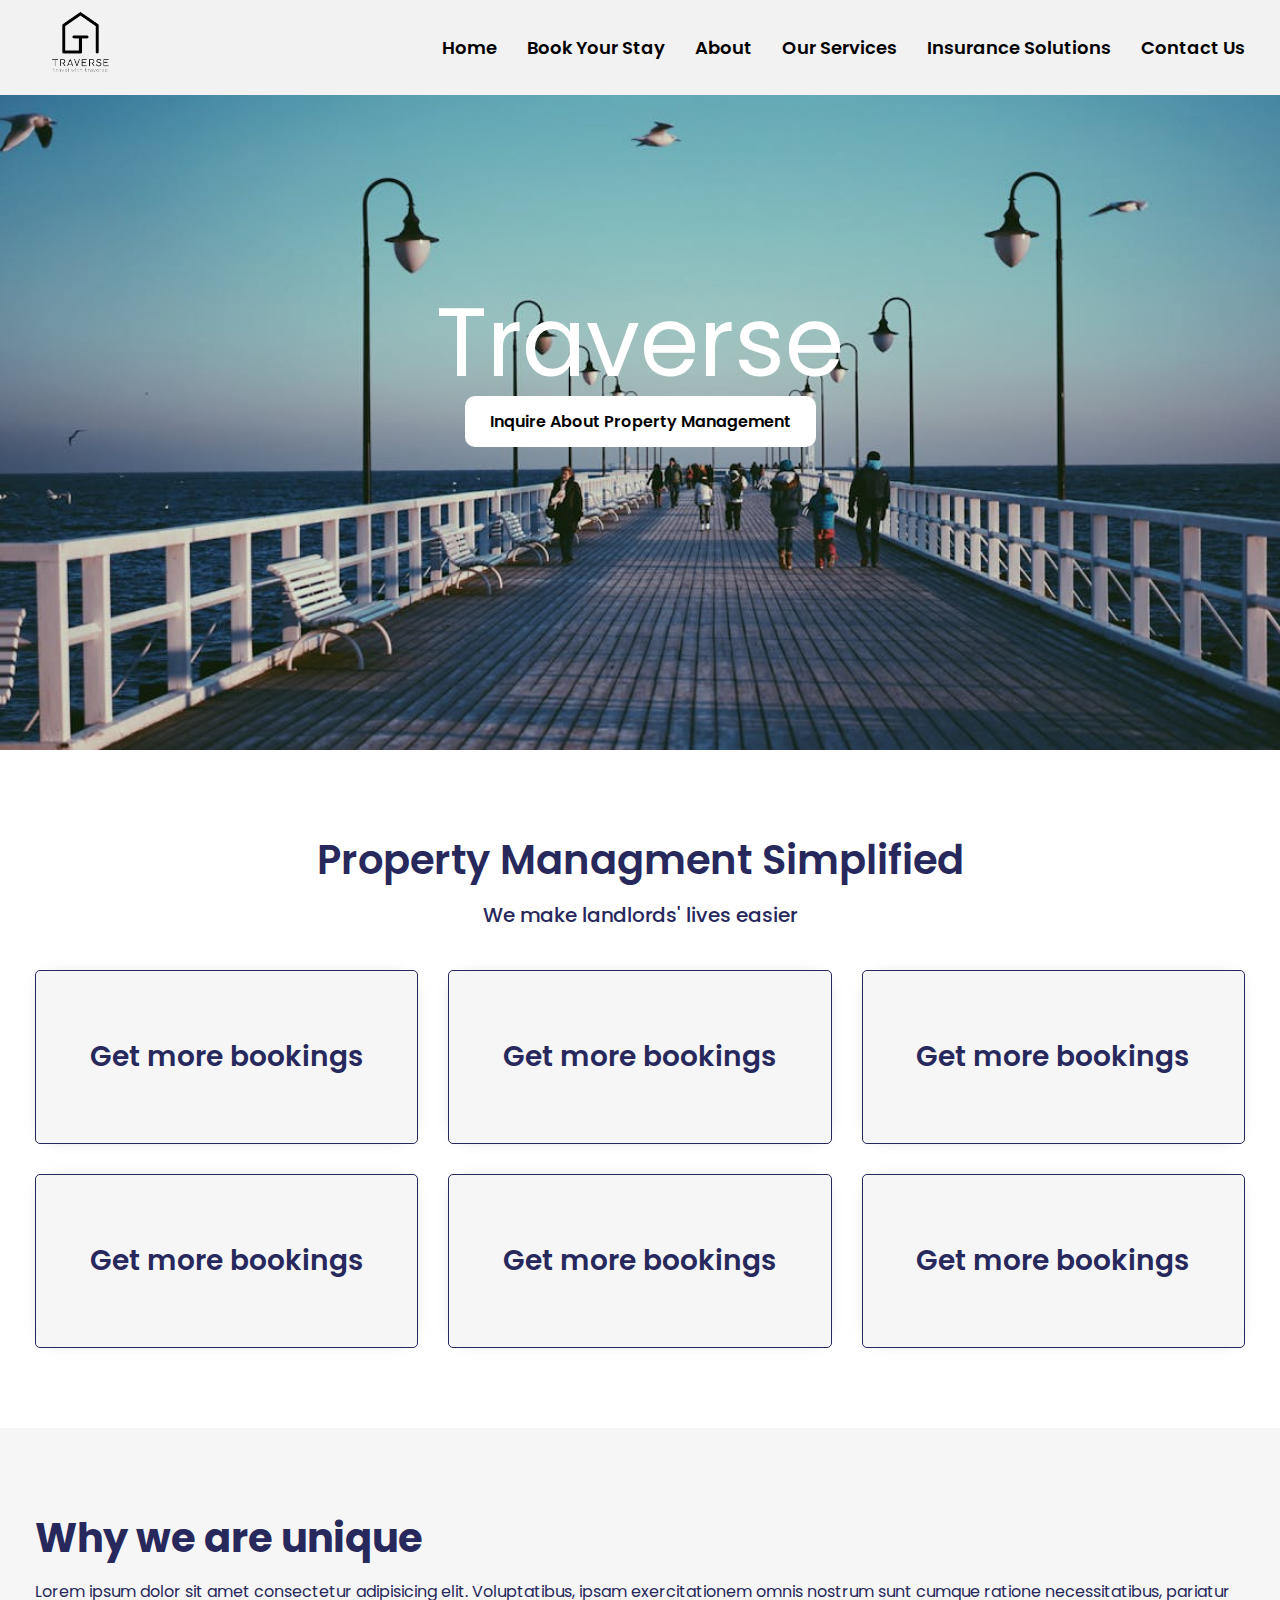
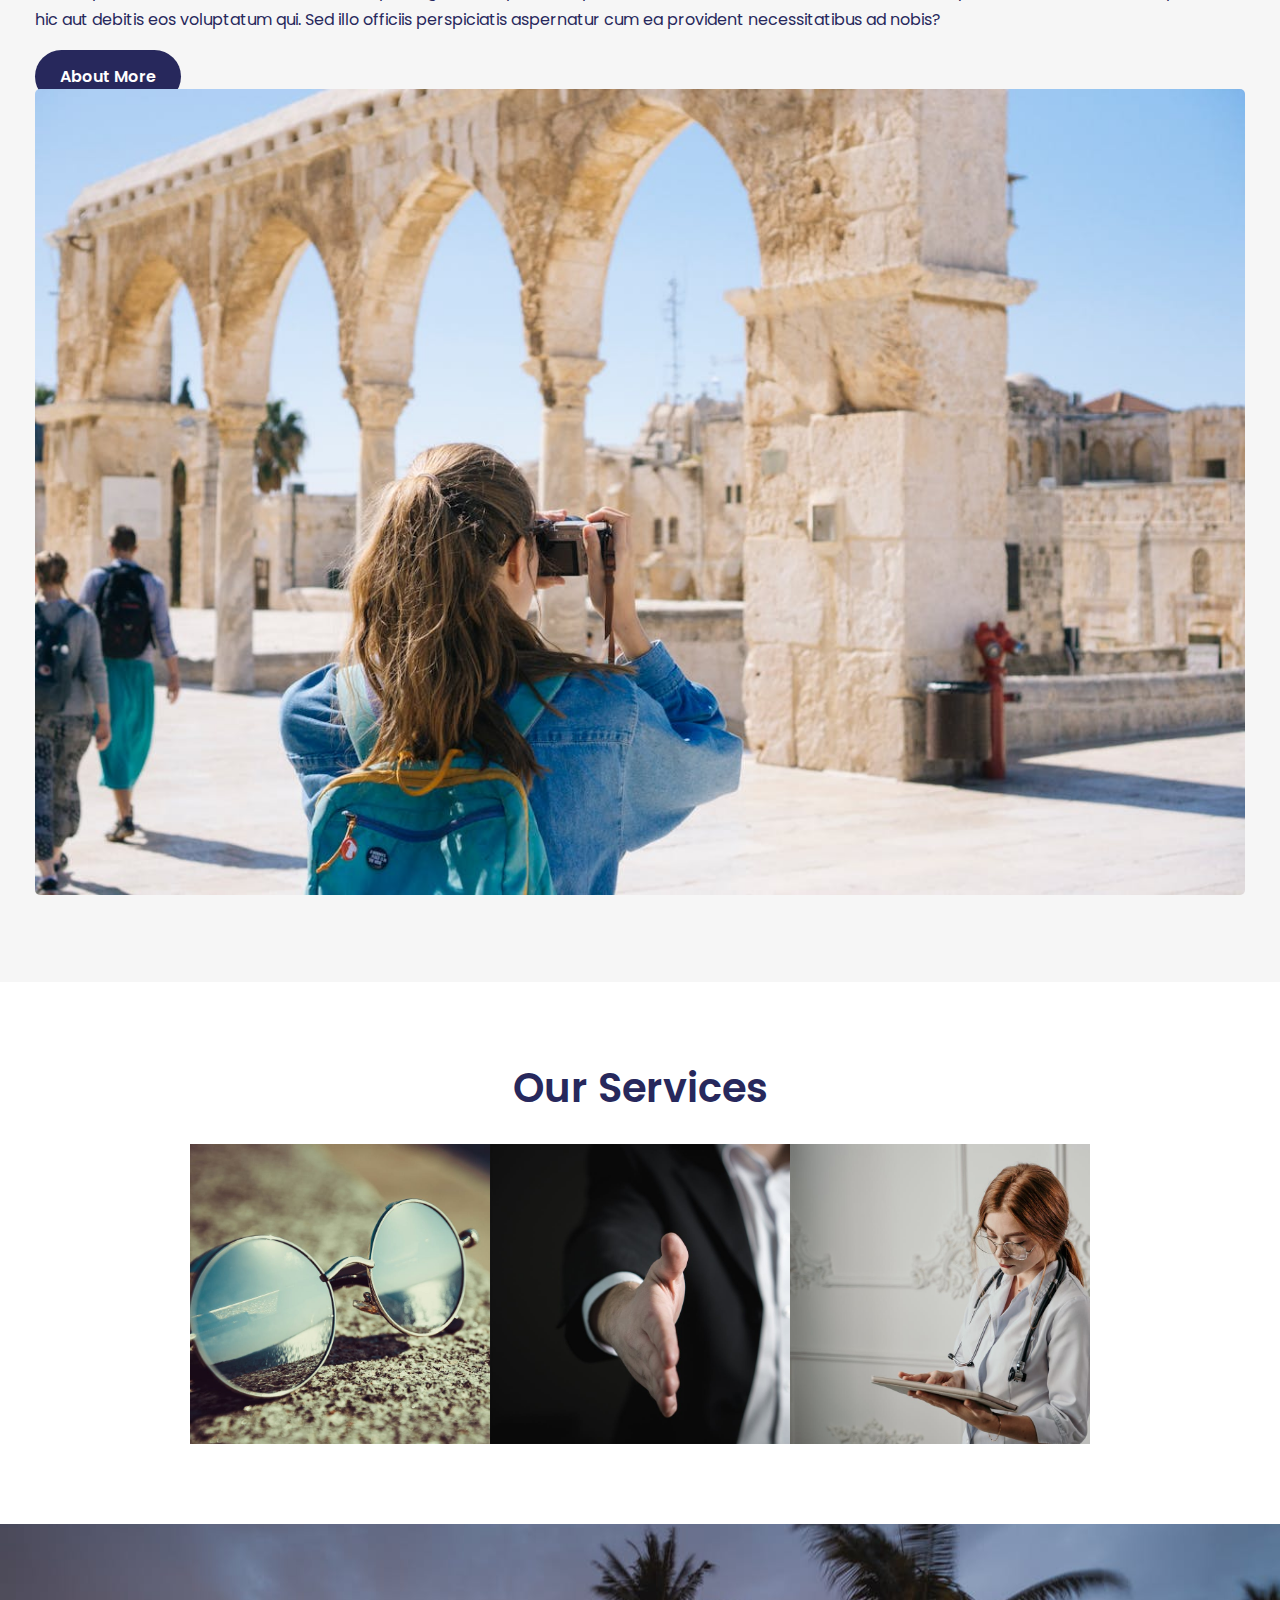
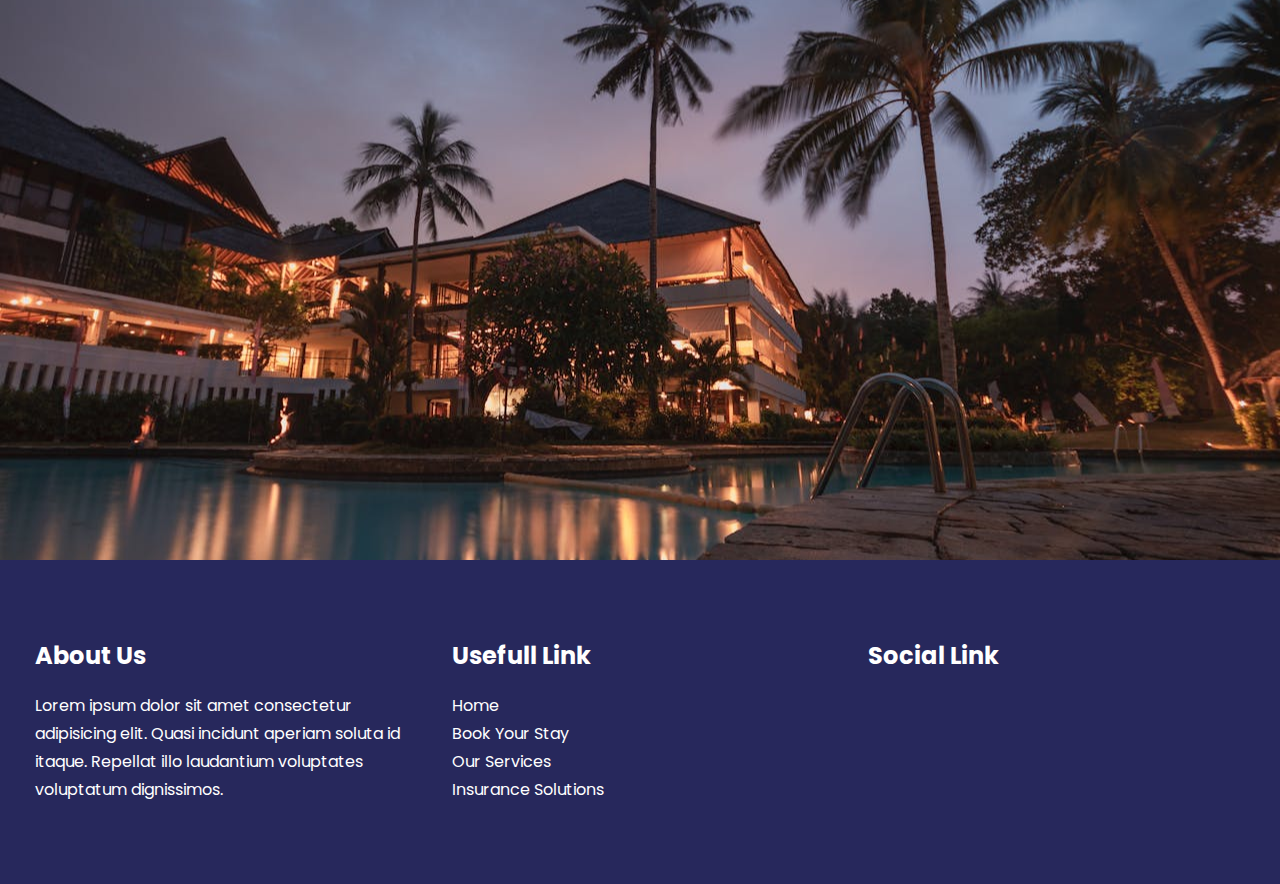
<file: index.html>
<!DOCTYPE html>
<html lang="en">
  <head>
    <meta charset="UTF-8" />
    <meta name="viewport" content="width=device-width, initial-scale=1.0" />
    <title>Travelwith</title>
    <link rel="stylesheet" href="css/style.css" />
    <link
      href="https://cdn.jsdelivr.net/npm/bootstrap@5.0.2/dist/css/bootstrap.min.css"
      rel="stylesheet"
      integrity="sha384-EVSTQN3/azprG1Anm3QDgpJLIm9Nao0Yz1ztcQTwFspd3yD65VohhpuuCOmLASjC"
      crossorigin="anonymous"
    />
    <link
      rel="stylesheet"
      href="https://cdnjs.cloudflare.com/ajax/libs/font-awesome/6.6.0/css/all.min.css"
      integrity="sha512-Kc323vGBEqzTmouAECnVceyQqyqdsSiqLQISBL29aUW4U/M7pSPA/gEUZQqv1cwx4OnYxTxve5UMg5GT6L4JJg=="
      crossorigin="anonymous"
      referrerpolicy="no-referrer"
    />
  </head>
  <body>
    <!-- ---header section start---- -->
    <header>
      <div class="container">
        <div class="header-body">
          <div class="logo">
            <a href="index.html">
              <img src="img/icon2.png" alt="" />
            </a>
          </div>
          <nav class="header-item">
            <ul class="navbar m-0 p-0">
              <li><a href="index.html">Home</a></li>
              <li><a href="book.html">Book Your Stay</a></li>
              <li><a href="about.html">About</a></li>
              <li>
                <a href="#">Our Services <i class="fa-solid fa-caret-down"></i></a>
                <ul class="dropdown-menu">
                  <li><a href="service.html">Short term rentals</a></li>
                  <li><a href="service.html">Corporate housing</a></li>
                  <li><a href="service.html">Travel nurses</a></li>
                </ul>
              </li>
              <li><a href="service.html">Insurance Solutions</a></li>
              <li><a href="contact.html">Contact Us</a></li>
            </ul>
          </nav>
          <i class="fa-solid fa-bars-staggered" id="menu-btn"></i>
        </div>
      </div>
    </header>
    <!-- ---header section End------ -->
    <!-- ---hero sec start-- -->
    <div
      class="hero-sec"
      style="
        background: url(./img/hero2.jpg);
        background-size: cover;
        height: 750px;
      "
    >
      <div class="container">
        <div
          class="hero-body"
          
        >
          <div class="hero-text">
            <h1>Traverse</h1>
            <a href="contact.html">Inquire About Property Management</a>
          </div>
       
        </div>
      </div>
    </div>
    <!-- ---hero sec end---- -->
    <!-- --property sec start--- -->
    <div class="property-sec">
      <div class="container">
        <h2>Property Managment Simplified</h2>
        <h4>We make landlords' lives easier</h4>
        <div class="property-body">
          <div class="property-item">
            <i class="fa-solid fa-house"></i>
            <h3>Get more bookings</h3>
          </div>
          <div class="property-item">
            <i class="fa-solid fa-users"></i>
            <h3>Get more bookings</h3>
          </div>
          <div class="property-item">
            <i class="fa-solid fa-hand-holding-dollar"></i>
            <h3>Get more bookings</h3>
          </div>
          <div class="property-item">
            <i class="fa-solid fa-file-shield"></i>
            <h3>Get more bookings</h3>
          </div>
          <div class="property-item">
            <i class="fa-solid fa-dollar-sign"></i>
            <h3>Get more bookings</h3>
          </div>
          <div class="property-item">
            <i class="fa-solid fa-clipboard-question"></i>
            <h3>Get more bookings</h3>
          </div>
        </div>
      </div>
    </div>
    <!-- --property sec end----- -->
    <!-- --unique sec start--- -->
    <div class="property-sec unique-sec" style="background-color: #f6f6f6">
      <div class="container">
        <div class="row gx-5" style="align-items: center">
          <div class="unique-text col-md-6">
            <h2>Why we are unique</h2>
            <p>
              Lorem ipsum dolor sit amet consectetur adipisicing elit.
              Voluptatibus, ipsam exercitationem omnis nostrum sunt cumque
              ratione necessitatibus, pariatur hic aut debitis eos voluptatum
              qui. Sed illo officiis perspiciatis aspernatur cum ea provident
              necessitatibus ad nobis?
            </p>
            <a href="about.html" class="sub-btn uni-btn" 
              >About More</a
            >
          </div>
          <div class="unique-img col-md-6">
            <img
              src="img/ab.jpg"
              alt=""
              style="width: 100%; border-radius: 5px"
            />
          </div>
        </div>
      </div>
    </div>
    <!-- --unique sec end----- -->
    <!-- ---services sec start---- -->
    <div class="property-sec service-sec">
      <div class="container">
        <h1>Our Services</h1>
        <div
          class="service-body"
          style="
            display: flex;
            align-items: center;
            justify-content: center;
            flex-wrap: wrap;
          "
        >
          <a href="#">
            <div
              class="service-item"
              style="
                background: url(./img/rentral.jpg);
                background-size: cover;
                background-repeat: no-repeat;
              "
            >
              <h6 class="service-text">Short term rentals</h6>
            </div>
          </a>
          <a href="#">
            <div
              class="service-item"
              style="
                background: url(./img/corporate.jpg);
                background-size: cover;
                background-repeat: no-repeat;
              "
            >
              <h6 class="service-text">Short term rentals</h6>
            </div>
          </a>
          <a href="#">
            <div
              class="service-item"
              style="
                background: url(./img/nurse.jpg);
                background-size: cover;
                background-repeat: no-repeat;
              "
            >
              <h6 class="service-text">Short term rentals</h6>
            </div>
          </a>
        </div>
      </div>
    </div>
    <!-- ---services sec end------ -->
    <!-- ---quote sec start------- -->
    <div
      class="quote-sec"
      style="
        background: url(./img/hotel.jpg);
        background-size: cover;
        background-repeat: no-repeat;
        background-position: center;
      "
    >
      <div class="container">
        <div class="quote-body" style="padding-top: 90px">
          <div class="quote-i">
            <i class="fa-solid fa-quote-right"></i>
          </div>
          <div
            class="quote-item"
            style="display: flex; justify-content: center"
          >
            <div class="quote" style="animation-delay: 0s">
              The corporate housing solutions provided by Traverse exceeded all
              my expectations. Their blend of professionalism, convenience, and
              comfort truly sets them apart. They made my business travel feel
              like a luxury experience.
            </div>
            <div class="quote" style="animation-delay: 7s">
              The corporate housing solutions provided by Traverse exceeded all
              my expectations. Their blend of professionalism, convenience, and
              comfort truly sets them apart. They made my business travel feel
              like a luxury experience.
            </div>
            <div class="quote" style="animation-delay: 14s">
              The corporate housing solutions provided by Traverse exceeded all
              my expectations. Their blend of professionalism, convenience, and
              comfort truly sets them apart. They made my business travel feel
              like a luxury experience.
            </div>
          </div>
        </div>
      </div>
    </div>
    <!-- ---quote sec end--------- -->
    <!-- ---footer sec start----- -->
    <div class="property-sec footer-sec" style="background-color: #27285c">
      <div class="container">
        <div class="footer-body">
          <div class="footer-item">
            <h4>About Us</h4>
            <p>
              Lorem ipsum dolor sit amet consectetur adipisicing elit. Quasi
              incidunt aperiam soluta id itaque. Repellat illo laudantium
              voluptates voluptatum dignissimos.
            </p>
          </div>
          <div class="footer-item">
            <h4>Usefull Link</h4>
            <ul>
              <li><a href="#">Home</a></li>
              <li><a href="#">Book Your Stay</a></li>
              <li><a href="#">Our Services</a></li>
              <li><a href="#">Insurance Solutions</a></li>
            </ul>
          </div>
          <div class="footer-item social-icon">
            <h4>Social Link</h4>
            <ul>
              <li>
                <a href="#"><i class="fa-brands fa-facebook"></i></a>
              </li>
              <li>
                <a href="#"><i class="fa-brands fa-twitter"></i></a>
              </li>
              <li>
                <a href="#"><i class="fa-brands fa-instagram"></i></a>
              </li>
              <li>
                <a href="#"><i class="fa-brands fa-whatsapp"></i></a>
              </li>
            </ul>
          </div>
        </div>
      </div>
    </div>
    <!-- ---footer sec End------- -->

    <script
      src="https://cdn.jsdelivr.net/npm/bootstrap@5.0.2/dist/js/bootstrap.bundle.min.js"
      integrity="sha384-MrcW6ZMFYlzcLA8Nl+NtUVF0sA7MsXsP1UyJoMp4YLEuNSfAP+JcXn/tWtIaxVXM"
      crossorigin="anonymous"
    ></script>
    <script src="js/app.js"></script>
  </body>
</html>
</file>
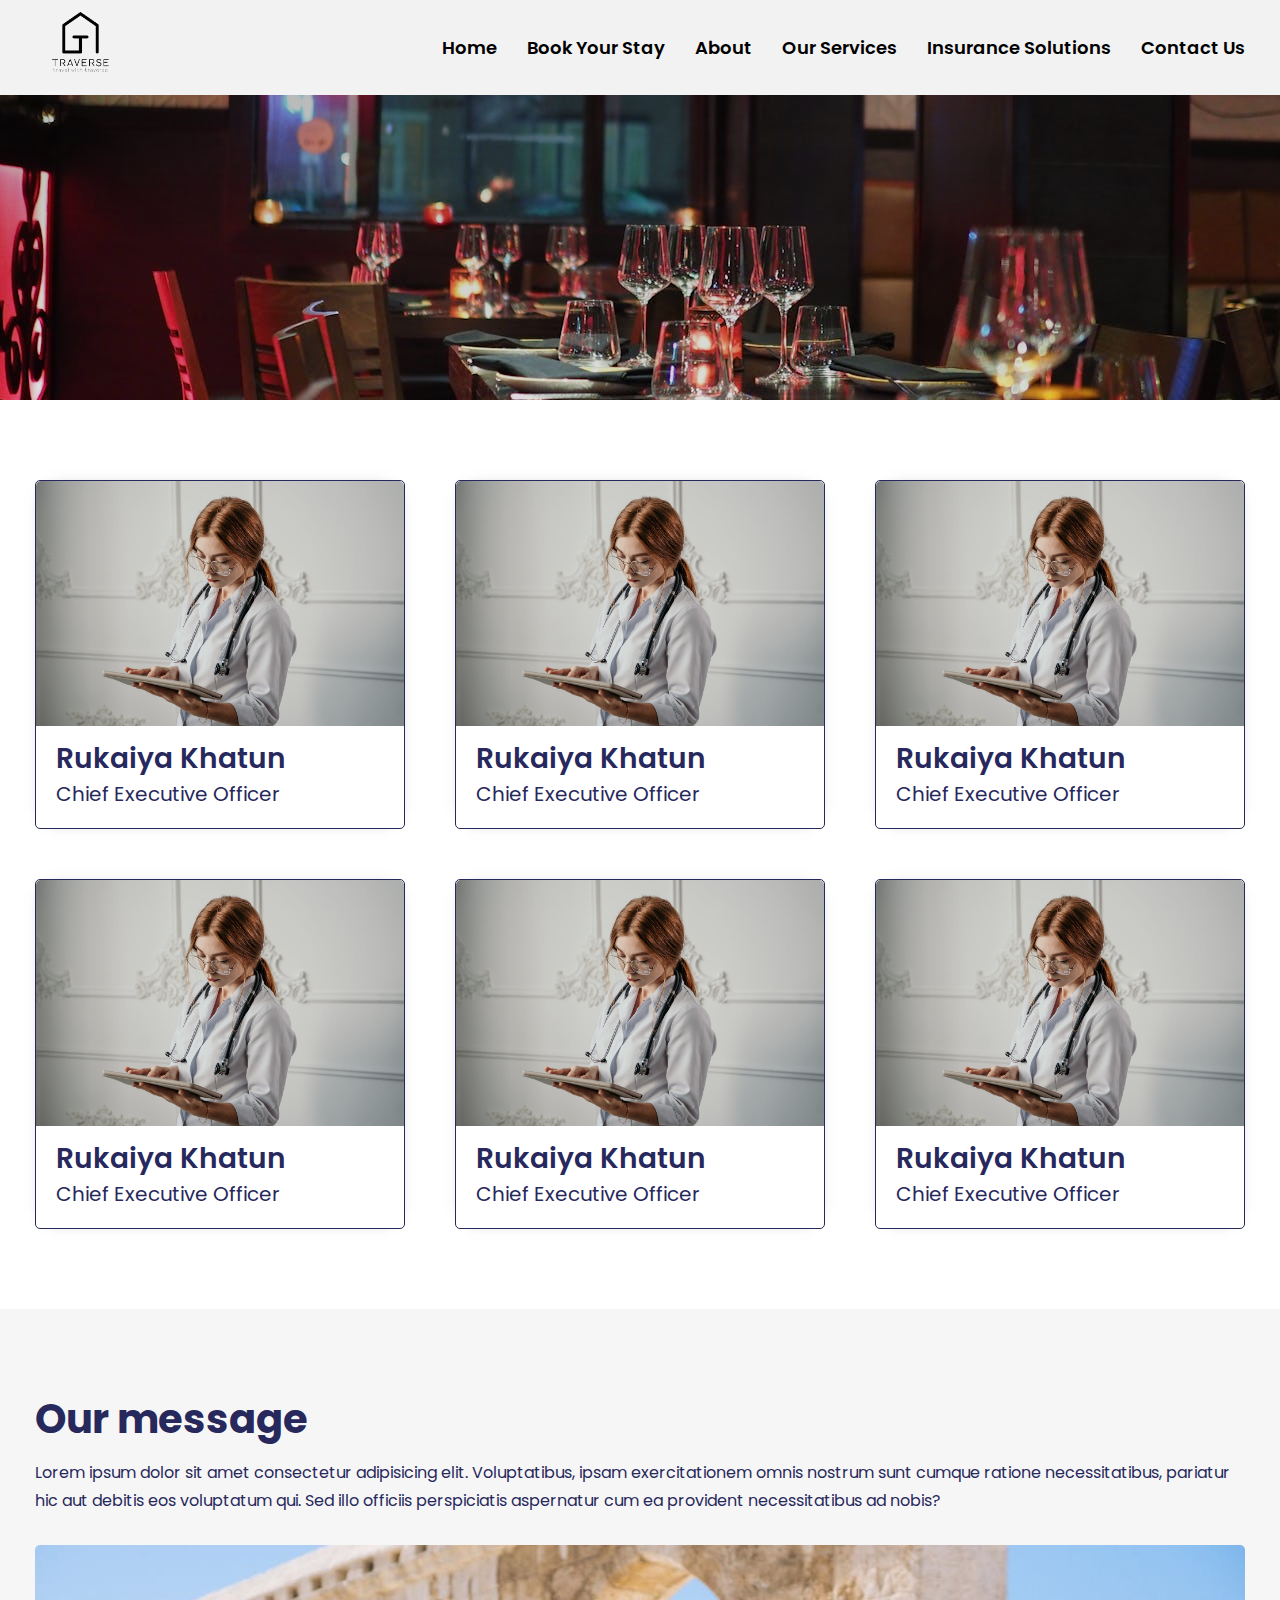
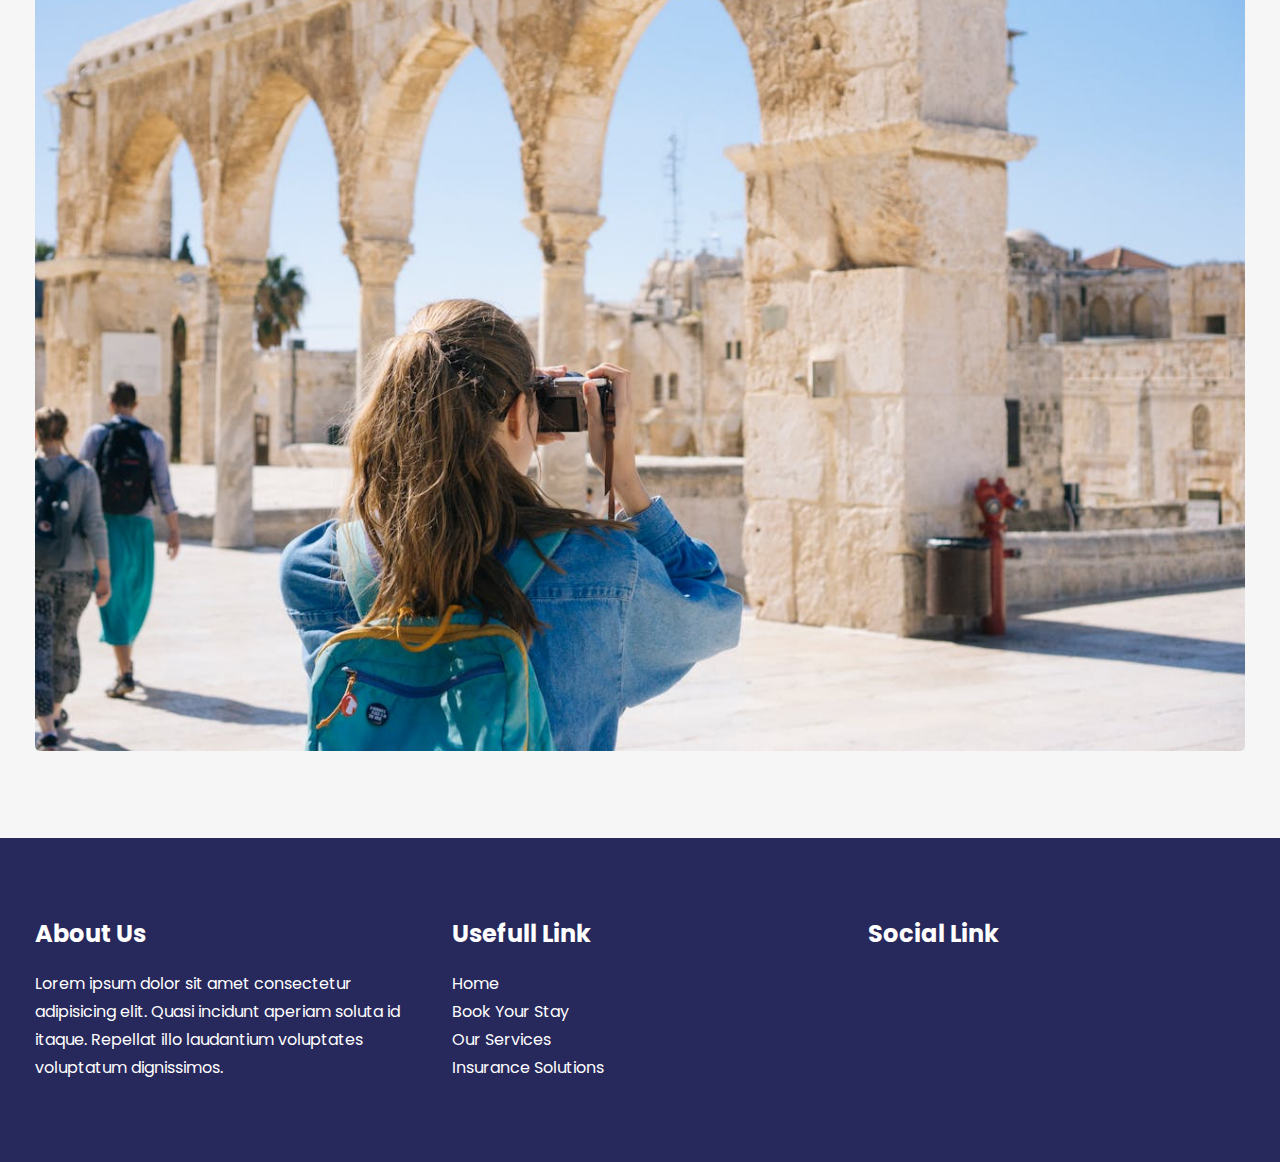
<file: about.html>
<!DOCTYPE html>
<html lang="en">
  <head>
    <meta charset="UTF-8" />
    <meta name="viewport" content="width=device-width, initial-scale=1.0" />
    <title>About Us</title>
    <link rel="stylesheet" href="css/style.css" />
    <link
      href="https://cdn.jsdelivr.net/npm/bootstrap@5.0.2/dist/css/bootstrap.min.css"
      rel="stylesheet"
      integrity="sha384-EVSTQN3/azprG1Anm3QDgpJLIm9Nao0Yz1ztcQTwFspd3yD65VohhpuuCOmLASjC"
      crossorigin="anonymous"
    />
    <link
      rel="stylesheet"
      href="https://cdnjs.cloudflare.com/ajax/libs/font-awesome/6.6.0/css/all.min.css"
      integrity="sha512-Kc323vGBEqzTmouAECnVceyQqyqdsSiqLQISBL29aUW4U/M7pSPA/gEUZQqv1cwx4OnYxTxve5UMg5GT6L4JJg=="
      crossorigin="anonymous"
      referrerpolicy="no-referrer"
    />
  </head>
  <body>
    <!-- ---header section start---- -->
    <header>
      <div class="container">
        <div class="header-body">
          <div class="logo">
            <a href="index.html">
              <img src="img/icon2.png" alt="" />
            </a>
          </div>
          <nav class="header-item">
            <ul class="navbar m-0 p-0">
              <li><a href="index.html">Home</a></li>
              <li><a href="book.html">Book Your Stay</a></li>
              <li><a href="about.html">About</a></li>
              <li>
                <a href="#">Our Services <i class="fa-solid fa-caret-down"></i></a>
                <ul class="dropdown-menu">
                  <li><a href="service.html">Short term rentals</a></li>
                  <li><a href="service.html">Corporate housing</a></li>
                  <li><a href="service.html">Travel nurses</a></li>
                </ul>
              </li>
              <li><a href="service.html">Insurance Solutions</a></li>
              <li><a href="contact.html">Contact Us</a></li>
            </ul>
          </nav>
          <i class="fa-solid fa-bars-staggered" id="menu-btn"></i>
        </div>
      </div>
    </header>
    <!-- ---header section End------ -->
     <!-- --banner sec start----- -->
      <div class="banner-sec d-flex align-items-center text-center" style="background: linear-gradient(#00000050 , #00000020) ,  url(./img/about.jpg) ; 
      background-size: cover; background-repeat: no-repeat; 
       height: 400px;  background-position: center;">
        <div class="container">
          <h1 class="mt-5">About Us</h1>
        </div>
      </div>
     <!-- --banner sec end------- -->
      <!-- ---team sec start----- -->
       <div class="property-sec team-sec">
        <div class="container">
          <div class="team-body">
            <div class="team-item">
              <img src="img/nurse.jpg" alt="">
              <h5>Rukaiya Khatun</h5>
              <h6> Chief Executive Officer</h6>
            </div>
            <div class="team-item">
              <img src="img/nurse.jpg" alt="">
              <h5>Rukaiya Khatun</h5>
              <h6> Chief Executive Officer</h6>
            </div>
            <div class="team-item">
              <img src="img/nurse.jpg" alt="">
              <h5>Rukaiya Khatun</h5>
              <h6> Chief Executive Officer</h6>
            </div>
            <div class="team-item">
              <img src="img/nurse.jpg" alt="">
              <h5>Rukaiya Khatun</h5>
              <h6> Chief Executive Officer</h6>
            </div>
            <div class="team-item">
              <img src="img/nurse.jpg" alt="">
              <h5>Rukaiya Khatun</h5>
              <h6> Chief Executive Officer</h6>
            </div>
            <div class="team-item">
              <img src="img/nurse.jpg" alt="">
              <h5>Rukaiya Khatun</h5>
              <h6> Chief Executive Officer</h6>
            </div>
          </div>
        </div>
       </div>
      <!-- ---team sec end------- -->
    <!-- --unique sec start--- -->
    <div class="property-sec unique-sec" style="background-color: #f6f6f6">
      <div class="container">
        <div class="row gx-5" style="align-items: center">
          <div class="unique-text col-md-6">
            <h2>Our message</h2>
            <p>
              Lorem ipsum dolor sit amet consectetur adipisicing elit.
              Voluptatibus, ipsam exercitationem omnis nostrum sunt cumque
              ratione necessitatibus, pariatur hic aut debitis eos voluptatum
              qui. Sed illo officiis perspiciatis aspernatur cum ea provident
              necessitatibus ad nobis?
            </p>
          </div>
          <div class="unique-img col-md-6">
            <img
              src="img/ab.jpg"
              alt=""
              style="width: 100%; border-radius: 5px"
            />
          </div>
        </div>
      </div>
    </div>


    
    <!-- --unique sec end----- -->
    <!-- ---footer sec start----- -->
    <div class="property-sec footer-sec" style="background-color: #27285C;">
      <div class="container">
        <div class="footer-body">
          <div class="footer-item">
            <h4>About Us</h4>
            <p>
              Lorem ipsum dolor sit amet consectetur adipisicing elit. Quasi
              incidunt aperiam soluta id itaque. Repellat illo laudantium
              voluptates voluptatum dignissimos.
            </p>
          </div>
          <div class="footer-item">
            <h4>Usefull Link</h4>
            <ul>
              <li><a href="#">Home</a></li>
              <li><a href="#">Book Your Stay</a></li>
              <li><a href="#">Our Services</a></li>
              <li><a href="#">Insurance Solutions</a></li>
            </ul>
          </div>
          <div class="footer-item social-icon">
            <h4>Social Link</h4>
            <ul>
              <li>
                <a href="#"><i class="fa-brands fa-facebook"></i></a>
              </li>
              <li>
                <a href="#"><i class="fa-brands fa-twitter"></i></a>
              </li>
              <li>
                <a href="#"><i class="fa-brands fa-instagram"></i></a>
              </li>
              <li>
                <a href="#"><i class="fa-brands fa-whatsapp"></i></a>
              </li>
            </ul>
          </div>
        </div>
      </div>
    </div>
    <!-- ---footer sec End------- -->

    <script
      src="https://cdn.jsdelivr.net/npm/bootstrap@5.0.2/dist/js/bootstrap.bundle.min.js"
      integrity="sha384-MrcW6ZMFYlzcLA8Nl+NtUVF0sA7MsXsP1UyJoMp4YLEuNSfAP+JcXn/tWtIaxVXM"
      crossorigin="anonymous"
    ></script>
    <script src="js/app.js"></script>
  </body>
</html>
</file>
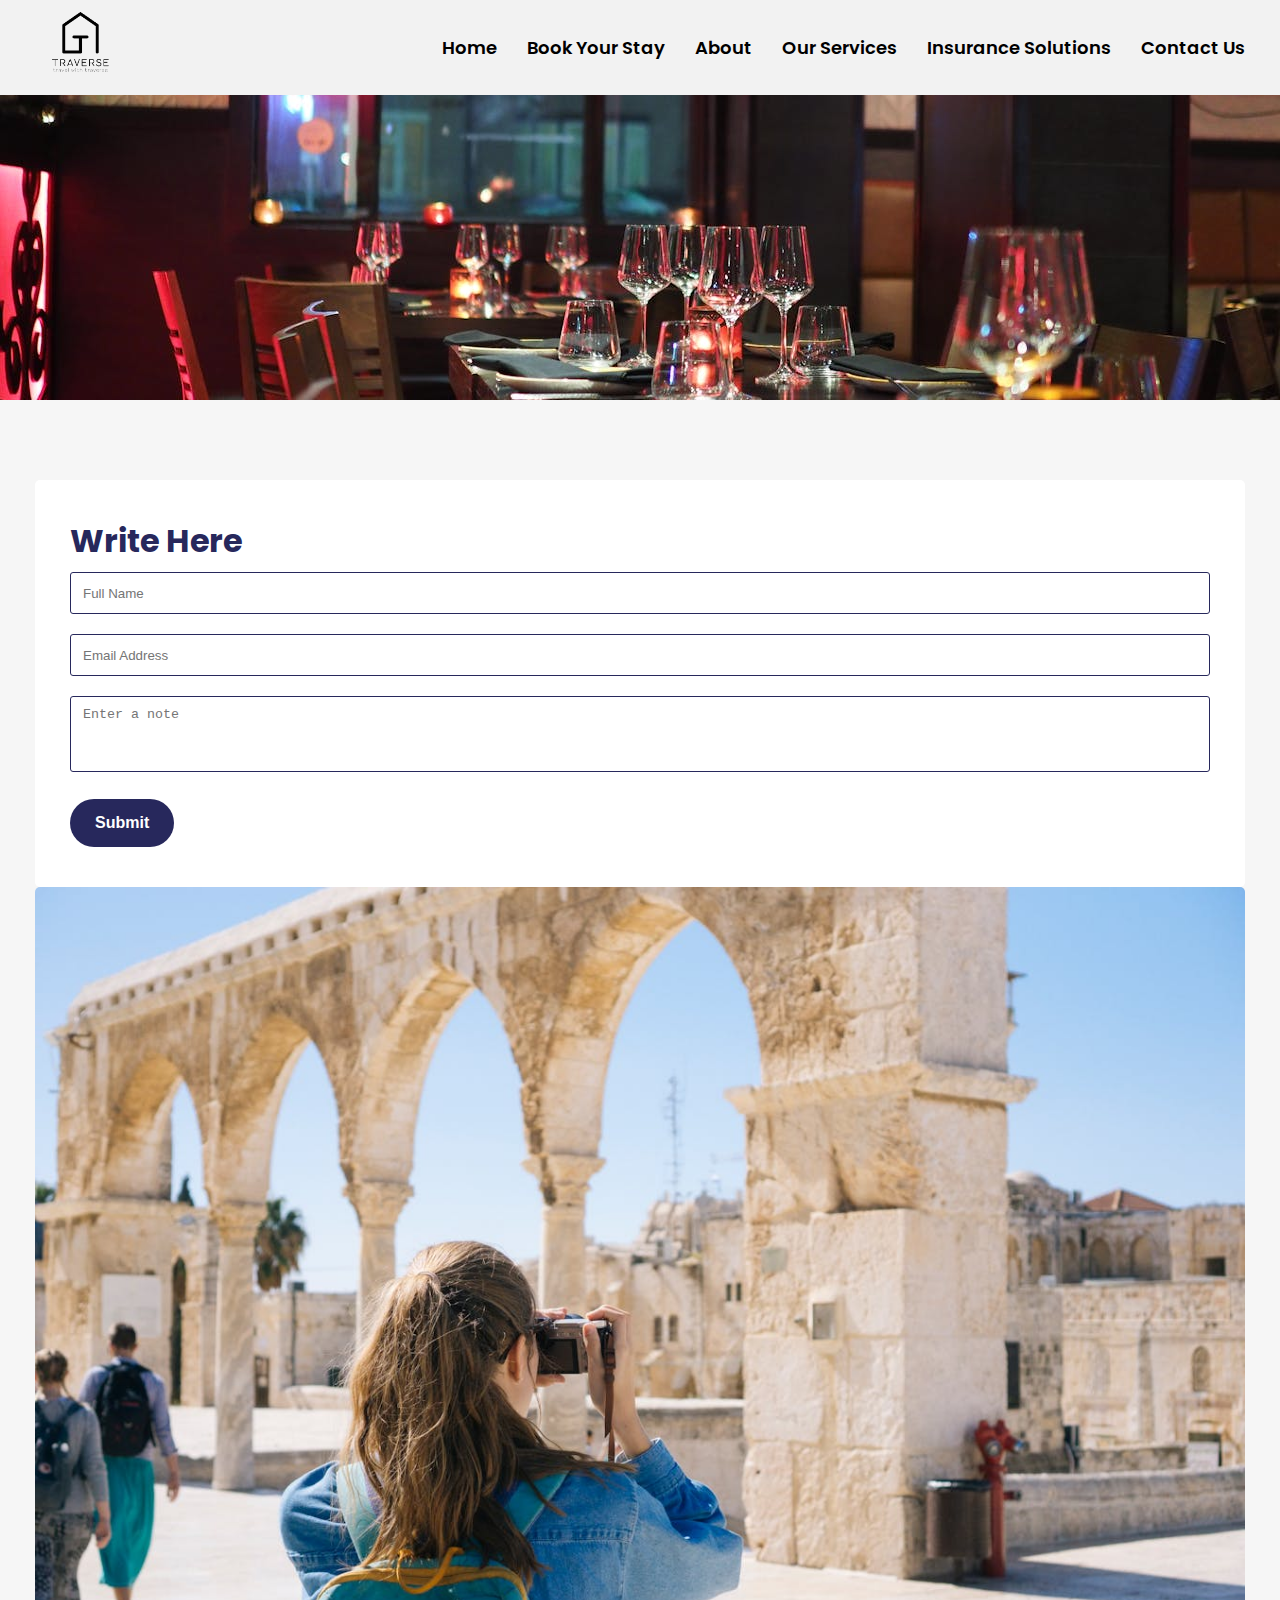
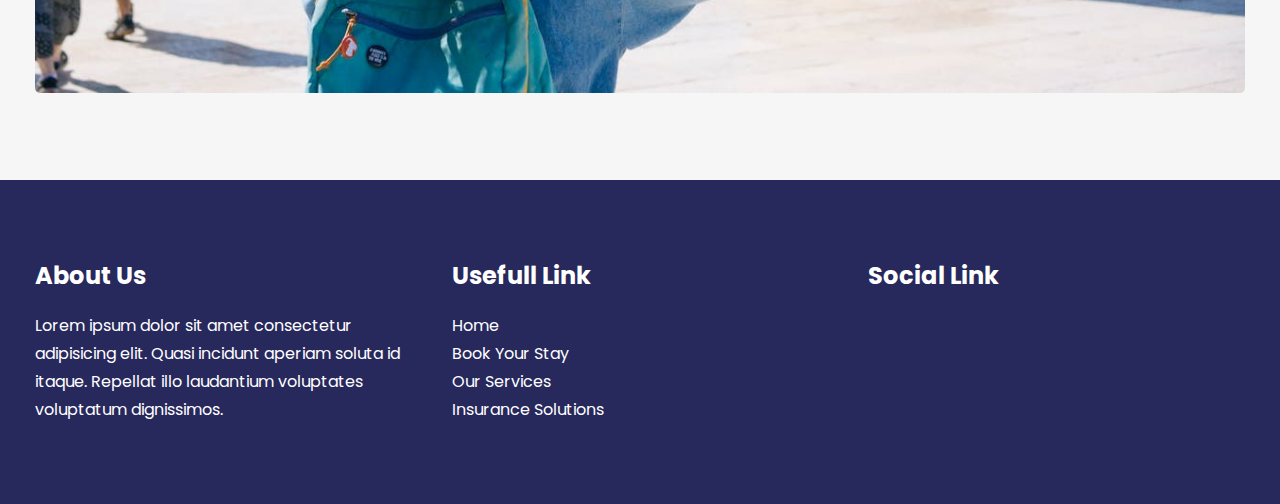
<file: contact.html>
<!DOCTYPE html>
<html lang="en">
  <head>
    <meta charset="UTF-8" />
    <meta name="viewport" content="width=device-width, initial-scale=1.0" />
    <title>contact</title>
    <link rel="stylesheet" href="css/style.css" />
    <link
      href="https://cdn.jsdelivr.net/npm/bootstrap@5.0.2/dist/css/bootstrap.min.css"
      rel="stylesheet"
      integrity="sha384-EVSTQN3/azprG1Anm3QDgpJLIm9Nao0Yz1ztcQTwFspd3yD65VohhpuuCOmLASjC"
      crossorigin="anonymous"
    />
    <link
      rel="stylesheet"
      href="https://cdnjs.cloudflare.com/ajax/libs/font-awesome/6.6.0/css/all.min.css"
      integrity="sha512-Kc323vGBEqzTmouAECnVceyQqyqdsSiqLQISBL29aUW4U/M7pSPA/gEUZQqv1cwx4OnYxTxve5UMg5GT6L4JJg=="
      crossorigin="anonymous"
      referrerpolicy="no-referrer"
    />
  </head>
  <body>
    <!-- ---header section start---- -->
    <header>
      <div class="container">
        <div class="header-body">
          <div class="logo">
            <a href="index.html">
              <img src="img/icon2.png" alt="" />
            </a>
          </div>
          <nav class="header-item">
            <ul class="navbar m-0 p-0">
              <li><a href="index.html">Home</a></li>
              <li><a href="book.html">Book Your Stay</a></li>
              <li><a href="about.html">About</a></li>
              <li>
                <a href="#">Our Services <i class="fa-solid fa-caret-down"></i></a>
                <ul class="dropdown-menu">
                  <li><a href="service.html">Short term rentals</a></li>
                  <li><a href="service.html">Corporate housing</a></li>
                  <li><a href="service.html">Travel nurses</a></li>
                </ul>
              </li>
              <li><a href="service.html">Insurance Solutions</a></li>
              <li><a href="contact.html">Contact Us</a></li>
            </ul>
          </nav>
          <i class="fa-solid fa-bars-staggered" id="menu-btn"></i>
        </div>
      </div>
    </header>
    <!-- ---header section End------ -->
     <!-- --banner sec start----- -->
      <div class="banner-sec d-flex align-items-center text-center" style="background: url(./img/about.jpg); 
      background-size: cover; background-repeat: no-repeat; 
      height: 400px; background-position: center;">
        <div class="container">
          <h1 class="mt-5">Contact Us</h1>
        </div>
      </div>
     <!-- --banner sec end------- -->
    <!-- --unique sec start--- -->
    <div class="property-sec unique-sec" style="background-color: #f6f6f6">
      <div class="container">
        <div class="row gx-5" style="align-items: center">
          <div class="unique-text col-md-6">
            <div class="hero-from">
              <h2 class="mb-4" style="font-size: var(--font-32px);">Write Here</h2>
              <form action="post">
               
               
                  <div class="inquire-input">
                    <input type="text" placeholder="Full Name" required />
                  </div>
                  <div class="inquire-input">
                    <input type="text" placeholder="Email Address" required />
                  </div>
               
                <div class="inquire-input">
                  <textarea id="" required placeholder="Enter a note"></textarea>
                </div>
                <button class="sub-btn">Submit</button>
              </form>
            </div>
          </div>
          <div class="unique-img col-md-6">
            <img
              src="img/ab.jpg"
              alt=""
              style="width: 100%; border-radius: 5px"
            />
          </div>
        </div>
      </div>
    </div>
    <!-- --unique sec end----- -->
    <!-- ---footer sec start----- -->
    <div class="property-sec footer-sec" style="background-color: #27285C;">
      <div class="container">
        <div class="footer-body">
          <div class="footer-item">
            <h4>About Us</h4>
            <p>
              Lorem ipsum dolor sit amet consectetur adipisicing elit. Quasi
              incidunt aperiam soluta id itaque. Repellat illo laudantium
              voluptates voluptatum dignissimos.
            </p>
          </div>
          <div class="footer-item">
            <h4>Usefull Link</h4>
            <ul>
              <li><a href="#">Home</a></li>
              <li><a href="#">Book Your Stay</a></li>
              <li><a href="#">Our Services</a></li>
              <li><a href="#">Insurance Solutions</a></li>
            </ul>
          </div>
          <div class="footer-item social-icon">
            <h4>Social Link</h4>
            <ul>
              <li>
                <a href="#"><i class="fa-brands fa-facebook"></i></a>
              </li>
              <li>
                <a href="#"><i class="fa-brands fa-twitter"></i></a>
              </li>
              <li>
                <a href="#"><i class="fa-brands fa-instagram"></i></a>
              </li>
              <li>
                <a href="#"><i class="fa-brands fa-whatsapp"></i></a>
              </li>
            </ul>
          </div>
        </div>
      </div>
    </div>
    <!-- ---footer sec End------- -->

    <script
      src="https://cdn.jsdelivr.net/npm/bootstrap@5.0.2/dist/js/bootstrap.bundle.min.js"
      integrity="sha384-MrcW6ZMFYlzcLA8Nl+NtUVF0sA7MsXsP1UyJoMp4YLEuNSfAP+JcXn/tWtIaxVXM"
      crossorigin="anonymous"
    ></script>
    <script src="js/app.js"></script>
  </body>
</html>
</file>
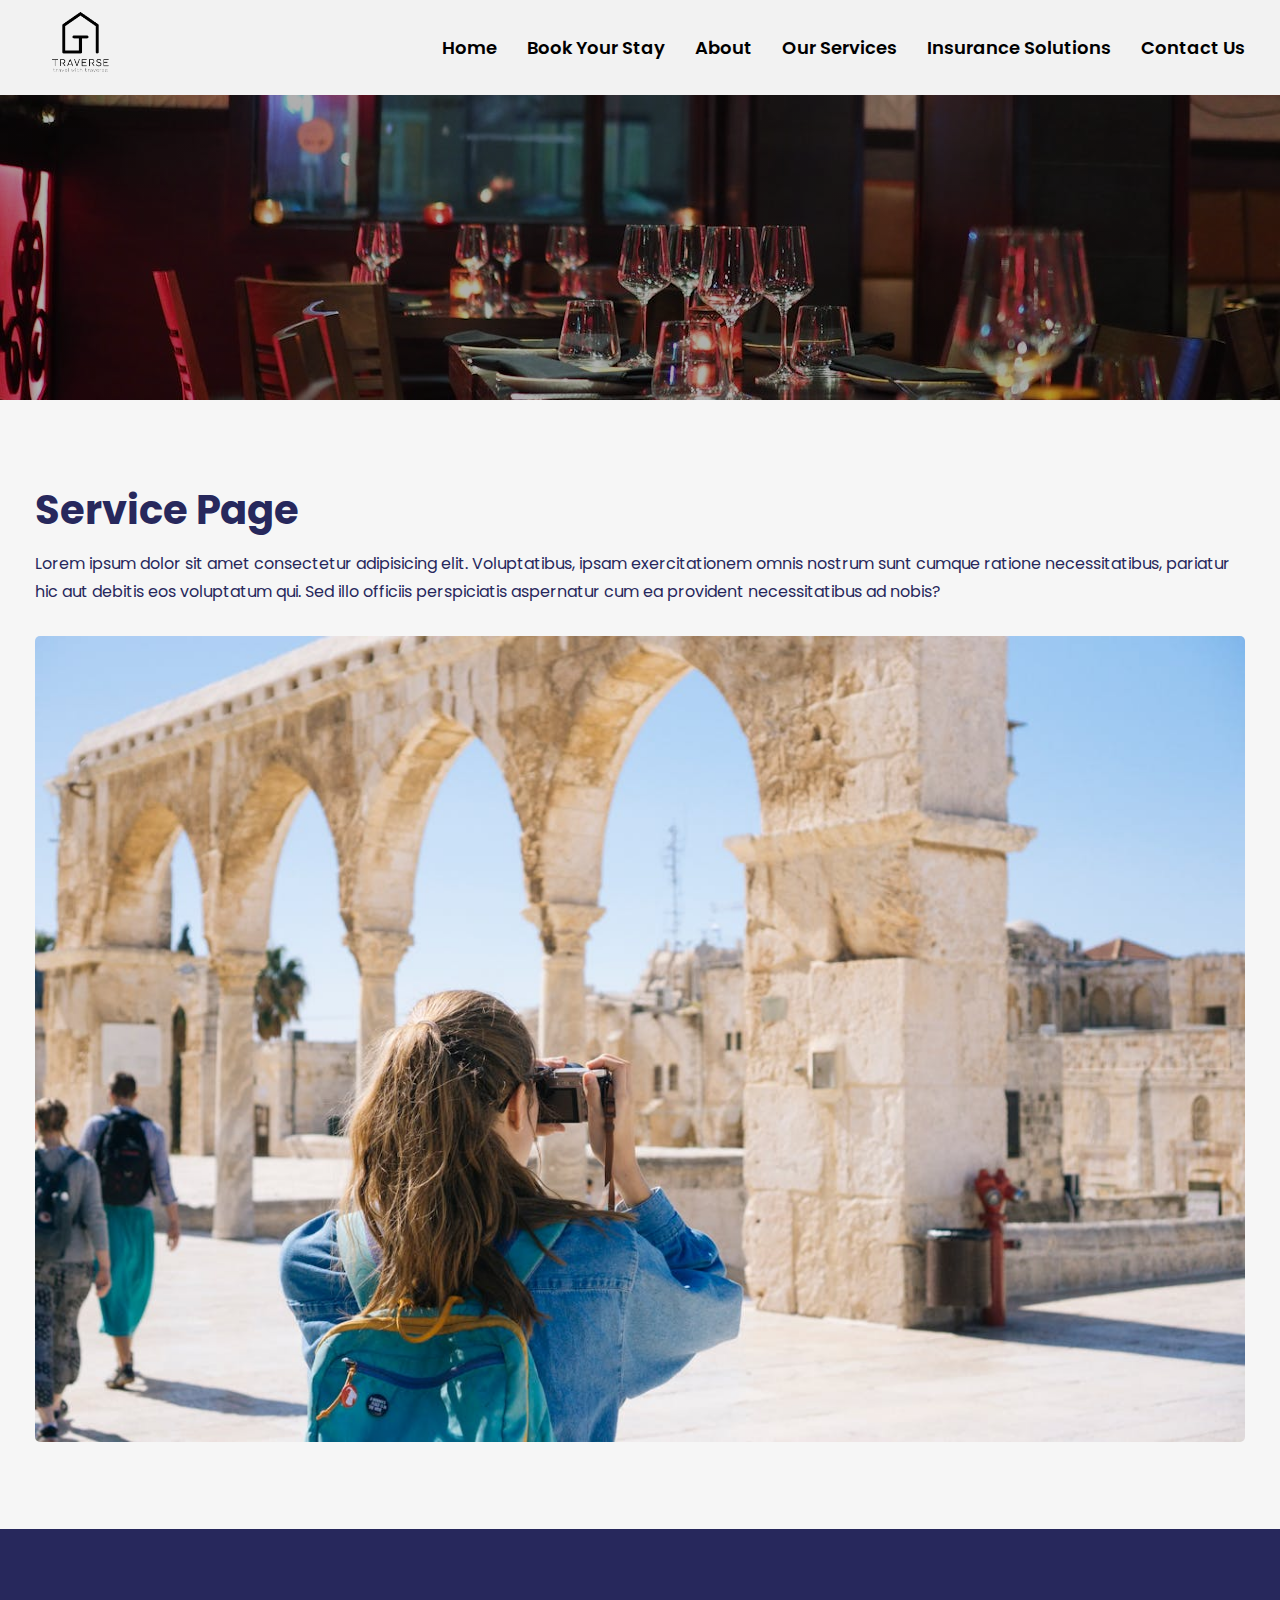
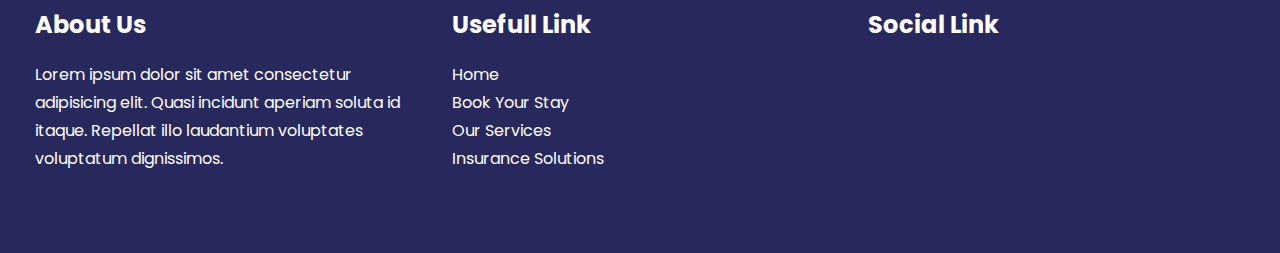
<file: service.html>
<!DOCTYPE html>
<html lang="en">
  <head>
    <meta charset="UTF-8" />
    <meta name="viewport" content="width=device-width, initial-scale=1.0" />
    <title>Short term rentals</title>
    <link rel="stylesheet" href="css/style.css" />
    <link
      href="https://cdn.jsdelivr.net/npm/bootstrap@5.0.2/dist/css/bootstrap.min.css"
      rel="stylesheet"
      integrity="sha384-EVSTQN3/azprG1Anm3QDgpJLIm9Nao0Yz1ztcQTwFspd3yD65VohhpuuCOmLASjC"
      crossorigin="anonymous"
    />
    <link
      rel="stylesheet"
      href="https://cdnjs.cloudflare.com/ajax/libs/font-awesome/6.6.0/css/all.min.css"
      integrity="sha512-Kc323vGBEqzTmouAECnVceyQqyqdsSiqLQISBL29aUW4U/M7pSPA/gEUZQqv1cwx4OnYxTxve5UMg5GT6L4JJg=="
      crossorigin="anonymous"
      referrerpolicy="no-referrer"
    />
  </head>
  <body>
    <!-- ---header section start---- -->
    <header>
      <div class="container">
        <div class="header-body">
          <div class="logo">
            <a href="index.html">
              <img src="img/icon2.png" alt="" />
            </a>
          </div>
          <nav class="header-item">
            <ul class="navbar m-0 p-0">
              <li><a href="index.html">Home</a></li>
              <li><a href="book.html">Book Your Stay</a></li>
              <li><a href="about.html">About</a></li>
              <li>
                <a href="#">Our Services <i class="fa-solid fa-caret-down"></i></a>
                <ul class="dropdown-menu">
                  <li><a href="service.html">Short term rentals</a></li>
                  <li><a href="service.html">Corporate housing</a></li>
                  <li><a href="service.html">Travel nurses</a></li>
                </ul>
              </li>
              <li><a href="service.html">Insurance Solutions</a></li>
              <li><a href="contact.html">Contact Us</a></li>
            </ul>
          </nav>
          <i class="fa-solid fa-bars-staggered" id="menu-btn"></i>
        </div>
      </div>
    </header>
    <!-- ---header section End------ -->
     <!-- --banner sec start----- -->
      <div class="banner-sec d-flex aling-items-center text-center"  style="background: linear-gradient(#00000050 , #00000050) ,  url(./img/about.jpg); 
      background-size: cover; background-repeat: no-repeat; 
       height: 400px;  background-position: center;">
        <div class="container">
          <h1 class="mt-5">Service Page </h1>
        </div>
      </div>
     <!-- --banner sec end------- -->
    <!-- --unique sec start--- -->
    <div class="property-sec unique-sec" style="background-color: #f6f6f6">
      <div class="container">
        <div class="row gx-5" style="align-items: center">
          <div class="unique-text col-md-6">
            <h2>Service Page</h2>
            <p>
              Lorem ipsum dolor sit amet consectetur adipisicing elit.
              Voluptatibus, ipsam exercitationem omnis nostrum sunt cumque
              ratione necessitatibus, pariatur hic aut debitis eos voluptatum
              qui. Sed illo officiis perspiciatis aspernatur cum ea provident
              necessitatibus ad nobis?
            </p>
          </div>
          <div class="unique-img col-md-6">
            <img
              src="img/ab.jpg"
              alt=""
              style="width: 100%; border-radius: 5px"
            />
          </div>
        </div>
      </div>
    </div>
    <!-- --unique sec end----- -->
    <!-- ---footer sec start----- -->
    <div class="property-sec footer-sec" style="background-color: #27285C;">
      <div class="container">
        <div class="footer-body">
          <div class="footer-item">
            <h4>About Us</h4>
            <p>
              Lorem ipsum dolor sit amet consectetur adipisicing elit. Quasi
              incidunt aperiam soluta id itaque. Repellat illo laudantium
              voluptates voluptatum dignissimos.
            </p>
          </div>
          <div class="footer-item">
            <h4>Usefull Link</h4>
            <ul>
              <li><a href="#">Home</a></li>
              <li><a href="#">Book Your Stay</a></li>
              <li><a href="#">Our Services</a></li>
              <li><a href="#">Insurance Solutions</a></li>
            </ul>
          </div>
          <div class="footer-item social-icon">
            <h4>Social Link</h4>
            <ul>
              <li>
                <a href="#"><i class="fa-brands fa-facebook"></i></a>
              </li>
              <li>
                <a href="#"><i class="fa-brands fa-twitter"></i></a>
              </li>
              <li>
                <a href="#"><i class="fa-brands fa-instagram"></i></a>
              </li>
              <li>
                <a href="#"><i class="fa-brands fa-whatsapp"></i></a>
              </li>
            </ul>
          </div>
        </div>
      </div>
    </div>
    <!-- ---footer sec End------- -->

    <script
      src="https://cdn.jsdelivr.net/npm/bootstrap@5.0.2/dist/js/bootstrap.bundle.min.js"
      integrity="sha384-MrcW6ZMFYlzcLA8Nl+NtUVF0sA7MsXsP1UyJoMp4YLEuNSfAP+JcXn/tWtIaxVXM"
      crossorigin="anonymous"
    ></script>
    <script src="js/app.js"></script>
  </body>
</html>
</file>
<file: css/style.css>
@import url("https://fonts.googleapis.com/css2?family=Poppins:ital,wght@0,100;0,200;0,300;0,400;0,500;0,600;0,700;0,800;0,900;1,100;1,200;1,300;1,400;1,500;1,600;1,700;1,800;1,900&display=swap");
* {
  padding: 0;
  margin: 0;
  box-sizing: border-box;
}
.container {
  width: 1250px;
  max-width: 100%;
  padding: 0 20px;
  margin: auto;
}
body {
  font-family: "Poppins", sans-serif;
}

html , body {
  overflow-x: hidden;
}

:root {
  /* --color--- */
  --title-color: #27285c;
  --white-color: #ffffff;
  --black-color: #000000;
  --bg-color: #f6f6f6;
  --main-color:  #27285c ;
  /* ---font-size--- */
  --font-12px: 12px;
  --font-14px: 14px;
  --font-16px: 16px;
  --font-18px: 18px;
  --font-20px: 20px;
  --font-24px: 24px;
  --font-28px: 28px;
  --font-30px: 30px;
  --font-32px: 32px;
  --font-36px: 36px;
  --font-40px: 40px;
  --font-42px: 42px;
  --font-46px: 46px;
  --font-48px: 48px;
  --font-52px: 52px;
  --font-62px: 62px;
  --font-96px: 96px;
}
h1 {
  font-size: var(--font-48px);
  font-weight: 400;
  line-height: 52px;
  color: var(--title-color);
  font-family: "Poppins", sans-serif;
}
a {
  text-decoration: none !important;
}
ul li {
  list-style: none !important;
}
/* ===========header style start=========== */
.header-body {
  display: flex;
  align-items: center;
  justify-content: space-between;
}
.logo img {
  height: 75px;
  width: 75px;
  color: #27285c;
  padding: 2px;
  margin-left: 10px;
  margin-top: 3px;
}
.navbar {
  display: flex;
  align-items: center;
  gap: 30px;
}
.navbar a {
  font-size: var(--font-18px);
  font-weight: 600;
  line-height: 28px;
  color: var(--black-color);
}
.navbar a:hover {
  color: var(--main-color);
}
header {
  padding: 5px 0 ;
  position: fixed;
  z-index: 100;
  width: 100%;
  background-color: #f2f2f2;
}
#menu-btn {
  display: none;
}
.dropdown-menu {
	position: absolute;
	top: 77%;
	left: 38%;
	z-index: 1111;
	background: #ffffff;
	box-shadow: 0 0 25px -10px rgba(0, 0, 0, 0.9);
	border-radius: 10px;
  z-index: 999999;
	/* display: inline !important; */
	display: none !important;
	opacity: 0 !important;

}
.dropdown-menu li {
	/* display: inline-block !important; */
	padding: 10px 10px;
}

.header-item ul li:hover .dropdown-menu {
	opacity: 1 !important;
	display: block !important;
}

/* ===========header style end============= */
/* ==========hero style start=========== */

.hero-sec {
  display: flex;
  align-items: center;
  justify-content: center;
  height: 100%;
  text-align: center;
}

.hero-sec a {
  color: var(--black-color) !important;
  font-weight: 600;
  font-size: 16px;
  background: var(--white-color);
  padding: 14px 25px ;
  border-radius: 10px ;
  transition: all 500ms ease;
}

.hero-sec a:hover {
  color: #fff !important;
  background: var(--main-color);
}

.hero-sec h1{
  font-size: var(--font-96px);
  color: var(--white-color);
  text-align: center;
  margin-bottom: 40px ;
}
.hero-from {
	background: var(--white-color);
	padding: 40px 35px;
	border-radius: 5px;
}
.inquire-input input, .inquire-input  textarea{
  width: 100%;
  height: 42px;
  outline: none;
  border: 1px solid var(--title-color);
  border-radius: 3px;
  padding-left: 12px;
  appearance: none;
  -webkit-appearance: none;
  -moz-appearance: textfield;
  margin-bottom: 20px;
  resize: none;
}
.inquire-input textarea{
  height: 76px;
  margin-bottom: 20px;
  padding-top: 10px;
}
.hero-from h2 {
	font-size: var(--font-32px);
	font-weight: 700;
	line-height: 42px;
	color: var(--title-color);
	margin-bottom: 20px;
}
.hero-from h4 {
	font-size: var(--font-24px);
	font-weight: 500;
	line-height: 32px;
	color: var(--title-color);
	margin-bottom: 20px;
}
.sub-btn{
  border: none;
  outline: none;
  font-size: var(--font-16px);
  font-weight: 600;
  background: var(--title-color);
  color: var(--white-color) !important;
  padding:  15px 25px  ;
  border-radius: 50px;

}
/* ==========hero style end============= */
/* ============property style start======== */
.property-sec{
  padding-top: 80px;
  padding-bottom: 80px;
}
.property-sec h2{
  font-size: var(--font-40px);
  font-weight: 600;
  color: var(--title-color);
  text-align: center;
  margin-bottom: 10px;
}
.property-sec h4{
  font-size: var(--font-20px);
  font-weight: 500;
  color: var(--title-color);
  text-align: center;
  margin-bottom: 40px;
}
.property-sec h3{
  font-size: var(--font-28px);
  font-weight: 600;
  line-height: 32px;
  color: var(--title-color);
}
.property-body{
  display: grid;
  grid-template-columns: 1fr 1fr 1fr;
  gap: 30px;
  align-items: center;
}
.property-item {
	background: var(--bg-color);
	text-align: center;
	padding: 70px 20px;
	border-radius: 5px;
	box-shadow: 0 0 18px -15px rgba(0, 0, 0, 0.9);
	border: 1px solid var(--title-color);
}
.property-item i{
  font-size: var(--font-52px);
  color: var(--title-color);
  margin-bottom: 20px;
}
/* ============property style end========== */
/* ==========unique style start======== */
.unique-text h2{
  text-align: start;
  font-weight: 700;
}
.unique-text p{
  font-weight: 400;
  font-size: var(--font-16px);
  line-height: 28px;
  color: var(--title-color);
  margin-bottom: 30px;
}
/* ==========unique style end========== */
/* ===========service style start======= */
.service-sec h1{
  text-align: center;
  margin-bottom: 30px;
  font-size: var(--font-40px);
  color: var(--main-color);
  font-weight: 600;
}
.service-item {
  transition: all  .2s ease;
  height:300px;
  width:300px;
  display:flex;
  justify-content:center;
  align-items:center;
  margin:0 auto
}
.service-item:hover {
  
  background-color:rgba(0,0,0,.7) !important;
  background-blend-mode: darken ; 
}
.service-text {
  opacity:0;
  transition:.3s ease;
  color:#fff;
  text-align:center;
  font-size: var(--font-20px);
  font-weight: 600;
  line-height: 32px;
}
.service-item:hover .service-text {
  opacity:1
}
.service-text {
	opacity: 0;
	transition: .3s ease;
	color: #fff;
}
/* ===========service style end========= */
/* ===========quote style start========= */
@keyframes fade-slide {
  0% {
    opacity:0;
    transform:translateY(40%)
  }
  10% {
    opacity:1
  }
  20% {
    opacity:1
  }
  30% {
    opacity:0
  }
  to {
    opacity:0
  }
}
.quote-sec {
  position:relative;
  height:636px;
  width:100%;
  overflow:hidden;
}
.quote {
  position:absolute;
  width:50%;
  display: flex;
  justify-content:center !important;
  align-items:center !important;
  font-size: var(--font-32px);
  color:#fff;
  text-align:center !important;
  opacity:0;
  animation:fade-slide 26s linear infinite
}
.quote-i i{
  display: flex;
  justify-content: center;
  color: var(--white-color);
  font-size: 60px;
  transform: translateY(50px);
}
/* ===========quote style end========== */
/* ========footer style start========== */
.footer-body{
  display: grid;
  grid-template-columns: 1fr 1fr 1fr;
  align-items: baseline;
  gap: 40px;
}
.footer-body h4{
  text-align: start;
  margin-bottom: 20px;
}
ul {
	padding-left: 0rem !important;
}
.social-icon ul{
  display: flex;
  align-items: center;
  gap: 20px;
}
.footer-item h4{
  color: var(--white-color);
  font-size: var(--font-24px);
  font-weight: 700;
  line-height: 32px;
}
.footer-item p{
  color: var(--white-color);
  font-size: var(--font-16px);
  font-weight: 400;
  line-height: 28px;
}
.footer-item ul li a{
  color: var(--white-color);
  font-size: var(--font-16px);
  font-weight: 400;
  line-height: 28px;
}
.social-icon ul li a{
  color: var(--white-color);
  font-size: var(--font-20px);
  font-weight: 400;
  line-height: 28px;
}
/* ========footer style end============ */
/* ========About page start======= */
.banner-sec h1{
  font-size: var(--font-42px);
  font-weight: 700;
  color: var(--white-color);
  line-height: 32px;
}
.team-body{
  display: grid;
  justify-content: space-between;
  grid-template-columns: 1fr 1fr 1fr;
  align-items: center;
  gap: 50px;
}
.team-item img{
  width: 100%;
  max-width: 100%;
  border-radius: 5px 5px 0px 0px;
  
}
.team-item{
  border: 1px solid var(--title-color);
  width: 100%;
  border-radius: 5px;
  box-shadow: 0 0 18px -15px rgba(0, 0, 0, 0.9);
  
}
.team-item h5{
  font-size: var(--font-28px);
  font-weight: 600;
  line-height: 32px;
  padding: 10px 20px 5px ;
  color: var(--title-color);
}
.team-item h6{
  font-size: var(--font-20px);
  font-weight: 400;
  line-height: 28px;
  padding: 0px 0px 20px 20px;
  color: var(--title-color);
}
.team-sec h1{
  font-size: var(--font-36px);
  font-weight: 700;
  line-height: 42px;
  padding-bottom: 50px;
  text-align: center;
  color: var(--title-color);
}
h5 {
	margin-bottom: 0rem !important;
}
/* ========About page end========= */
/* =========book page start====== */
.room-search {
	background: var(--white-color);
	gap: 10px;
	/* justify-content: center; */
	padding: 12px 15px;
	border-radius: 10px;
	margin: 30px auto;
	box-shadow: #959da533 0 8px 24px;
  width: 1100px;
  border-radius: 100px;
  display: grid;
  grid-template-columns: repeat(3 , 220px ) 1fr 1fr ;
}


.search-input i  {
  border-style: solid;
  border-width: 0.0625rem;
  background-color: rgba(0, 46, 122, 0.1);
  border-color: rgba(0, 46, 122, 0.2);
  width: 40px ;
  height: 40px ;
  border-radius: 50%;
  text-align: center;
  line-height: 40px;
  color: #19191a;
}

.guest-i input {
  width: 40px !important;
}

.search-input  {
  display: flex;
  align-items: center ;
  gap: 10px ;
}

.search-input  label {
  font-size: var(--font-14px);
  font-weight: 600;
  color: #3a88fe;
  text-align: left;

}

.search-input input  , .search-input select    {
  border: none; 
  color: #3a88fe;
  font-weight: 600;
  font-size: var(--font-14px);
  outline: none;
}

.search-input input  {
  width: fit-content;
  transform: translateY(-3px);
  color: #b1c7ee;
}

.btn-success{
  width: 10%;
}
.calendar-form input{
	outline: none;
	border: none;
}
.search-input select{
	outline: none;
	border: none;
  background: none;
  appearance: none ;
}

.search-input input::-webkit-outer-spin-button,
.search-input  input::-webkit-inner-spin-button , .search-input select::-webkit-outer-spin-button , .search-input select::-webkit-inner-spin-button {
  -webkit-appearance: none;
  margin: 0;
}

/* Firefox */
.search-input  input   {
  -moz-appearance: textfield;

}

.check{
  display: flex;
  align-items: center;
  gap: 20px;
  justify-content: center;
}
.form-check {
	background: var(--white-color);
	padding: 1rem 1.5rem;
	border-radius: 30px;
}
.form-check .form-check-input {
	margin-left: 0.3rem !important;
	margin-right: 7px !important;
}

.form-check-label {
  font-size: var(--font-16px);
  color: #3a88fe ;
  font-weight: 600;
}

.book-title {
  color: var(--white-color);
  font-weight: 700;
  font-size: var(--font-52px);
  margin-bottom: 40px;
}


.propert-item img{
  width: 100%;
  border-radius: 20px ;
  
}

.quantity-field {
  appearance: none;
}


.test-img {
  position: relative;
}

.slick-dots  {
  position: absolute;
  bottom: 7px !important;
  left: 50% ;
  transform: translateX(-50%);
  display: flex;
  align-items: center;
  gap: 5px;
  opacity: 0 ;
  transition: all 500ms ease;

}

.slick-dots li {
	width: fit-content !important;

}

.slick-dots button  {
  width: 10px  !important;
  height: 10px !important;
  border-radius: 50%;
  background: rgba(255, 255, 255, 0.5) !important;
}


.slick-active button  {
  background: rgba(255, 255, 255, 0.875) !important;
}

.props-title {
  text-align: center;
  margin-top: 70px;
  margin-bottom: 40px;
  font-weight: 700;
  font-size: var(--font-48px);
}



 .slick-arrow  {
  position: absolute;
  width: 30px  !important;
  height: 30px  !important;
  border-radius: 50%;
  background:  var(--main-color) !important;
  top: 50%;
  transform: translateY(-50%);
  opacity: 0;
  transition: all 500ms ease;
 }

 .slick-next {
  right: 10px !important;
  z-index: 999;
 }

 .slick-prev {
  left: 10px !important;
  z-index: 999;

 }

 .test-img:hover  .slick-arrow  ,  .test-img:hover  .slick-dots    {
  opacity: 1;
 }

 .propert-item h2 {
  font-size: var(--font-24px);
  color: #477acd;
  font-weight: 700;
  margin-bottom: 5px;
 }
 
 .slick-dotted.slick-slider {
  margin: 0 !important;
 }

 .test-text-main {
  padding: 15px ;
  display: block;
 }

 .propert-item span {
  color: #5685d0;
  font-size: var(--font-16px);
 }

 .propert-item .fea-ul {
  display: flex;
  align-items: center;
  gap: 10px;
  flex-wrap: wrap;
  margin-top: 10px;
 }

 .propert-item .fea-ul li {
  padding: 8px 20px;
  border-radius: 20px ;
  background: rgba(58, 136, 254, 0.05);
  border: 1px solid rgba(58, 136, 254, 0.2);
  color: #5685d0;
  font-size: var(--font-16px);
 }


 .book-page {
  padding: 120px 0 80px;
 }

 .book-page-gallery {
  display: grid;
  grid-template-columns: repeat( 4 , 1fr );
  gap: 15px ;
 }


 .book-page-gallery img {
  width: 100%;
  border-radius: 20px ;
 }
 
 .book-page-gallery img:nth-child(1) {
  grid-column: span 2 ;
  grid-row: span 2 ;
 }

 .book-page-text {
  margin-top: 2.5rem ;
  height: 200vh ;
 }
 .book-page-text-content {
  display: grid ;
  grid-template-columns: 1fr 1fr ;
  gap: 1.5rem ;

 }

 .book-page-text-right {
  grid-column-start: 8 !important;

 }

 .book-page-cart {
  position: sticky;
  margin-top: 25px;
  top: 25px;
 }

/* =========book page end======== */
/* ===========Responsive start====== */
@media (max-width: 1192px) {
  h1{
    font-size: var(--font-62px) !important;
  }
  h2{
    font-size: var(--font-28px) !important;
  }
}
@media (max-width: 992px) {
  #menu-btn {
    display: block;
    z-index: 99999;
    text-align: end;
    width: 60%;
    font-size: 20px;
  }
  .header-item {
    background-color: var(--title-color);
    width: 100%;
    position: absolute;
    top: 81px;
    left: 0;
    height: 100vh;
    left: -100%;
    transition: all ease-in 0.5s;
  }
  .navbar {
    flex-direction: column;
  }
  .header-item.active {
    left: 0;
  }
  .navbar a {
    color: var(--white-color);
  }
  .hero-body{
    flex-wrap: wrap;
  }
  h1{
    font-size: var(--font-40px) !important;
  }
  .property-body {
    grid-template-columns: 1fr 1fr;
  }
  .unique-text{
    padding-bottom: 30px;
  }
  .footer-body {
    grid-template-columns: 1fr 1fr;
  }
  .quote {
    font-size: var(--font-24px);
  }
  .team-body {
    grid-template-columns: 1fr 1fr;
  }
}
@media (max-width: 768px) {
  .property-sec {
    padding-top: 40px;
    padding-bottom: 40px;
  }
  h5{
    font-size: var(--font-20px) !important;
  }
  h6{
    font-size: var(--font-18px) !important;
  }
}
  @media (max-width: 552px) {
    .footer-body {
      grid-template-columns: 1fr;
    }
    .quote {
      font-size: var(--font-20px);
    }
    h1{
      font-size: var(--font-24px) !important;
    }
    h2{
      font-size: var(--font-20px) !important;
      line-height: 28px !important;
    }
    h3,h4,h5,h6{
      font-size: var(--font-18px) !important;
    }
    .team-body {
      grid-template-columns: 1fr;
    }
}
/* ===========Responsive end======== */
icon-shape {
  display: inline-flex;
  align-items: center;
  justify-content: center;
  text-align: center;
  vertical-align: middle;
}

.icon-sm {
  width: 2rem;
  height: 2rem;
  
}
</file>
